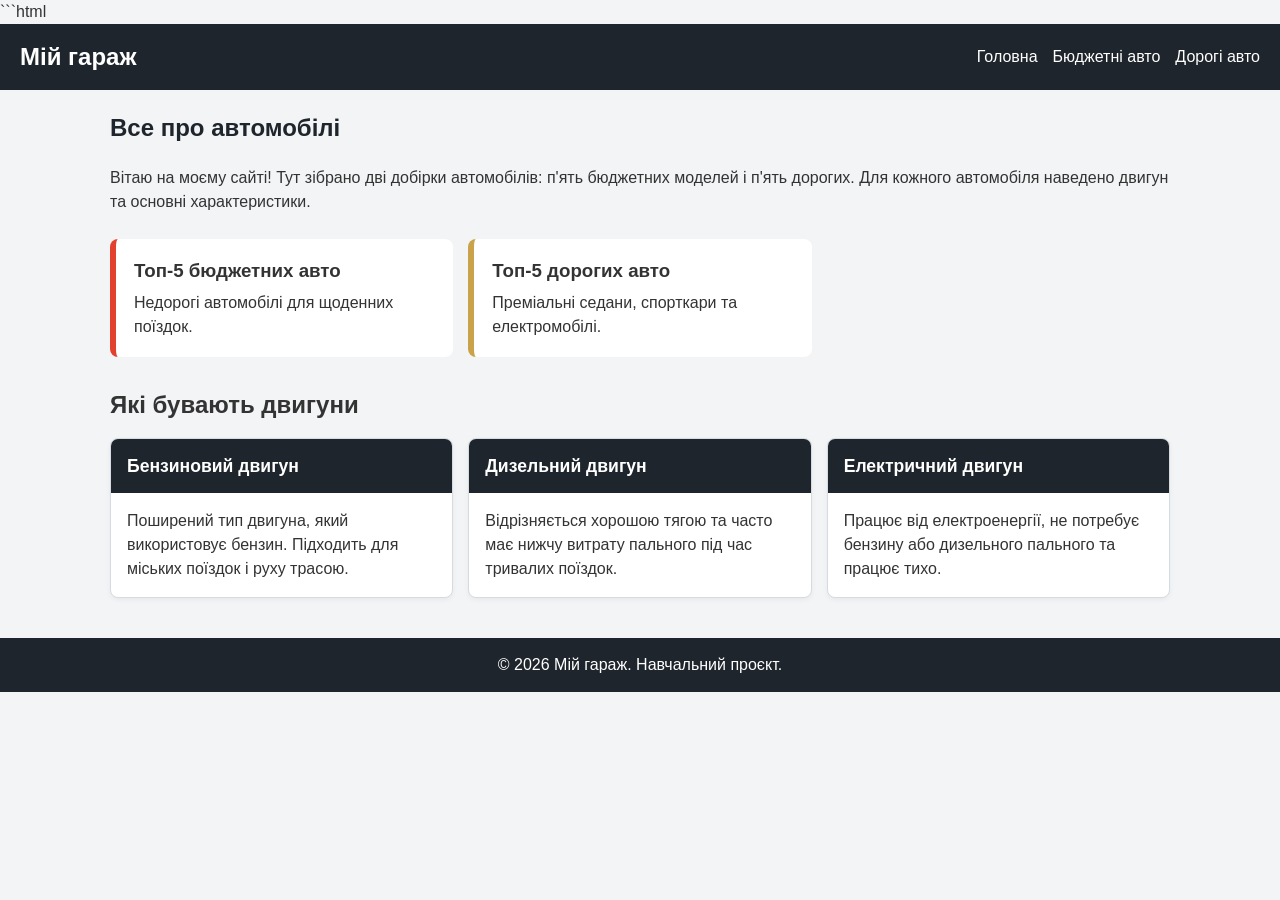
<file: index.html>
```html
<!DOCTYPE html>
<html lang="uk">
<head>
  <meta charset="UTF-8">
  <meta name="viewport" content="width=device-width, initial-scale=1">
  <title>Мій гараж — головна</title>
  <link rel="stylesheet" href="style.css">
</head>
<body>

  <header class="header">
    <h2>Мій гараж</h2>

    <nav class="menu">
      <a href="index.html">Головна</a>
      <a href="budget.html">Бюджетні авто</a>
      <a href="expensive.html">Дорогі авто</a>
    </nav>
  </header>

  <main>
    <section class="intro">
      <h1>Все про автомобілі</h1>
      <p>
        Вітаю на моєму сайті! Тут зібрано дві добірки автомобілів:
        п'ять бюджетних моделей і п'ять дорогих.
        Для кожного автомобіля наведено двигун та основні характеристики.
      </p>
    </section>

    <section class="grid">
      <a class="link-box" href="budget.html">
        <h3>Топ-5 бюджетних авто</h3>
        <p>Недорогі автомобілі для щоденних поїздок.</p>
      </a>

      <a class="link-box link-box--gold" href="expensive.html">
        <h3>Топ-5 дорогих авто</h3>
        <p>Преміальні седани, спорткари та електромобілі.</p>
      </a>
    </section>

    <section class="engines">
      <h2>Які бувають двигуни</h2>

      <div class="grid">
        <article class="card">
          <h3>Бензиновий двигун</h3>
          <p>
            Поширений тип двигуна, який використовує бензин.
            Підходить для міських поїздок і руху трасою.
          </p>
        </article>

        <article class="card">
          <h3>Дизельний двигун</h3>
          <p>
            Відрізняється хорошою тягою та часто має
            нижчу витрату пального під час тривалих поїздок.
          </p>
        </article>

        <article class="card">
          <h3>Електричний двигун</h3>
          <p>
            Працює від електроенергії, не потребує бензину
            або дизельного пального та працює тихо.
          </p>
        </article>
      </div>
    </section>
  </main>

  <footer class="footer">
    © 2026 Мій гараж. Навчальний проєкт.
  </footer>

</body>
</html>
</file>
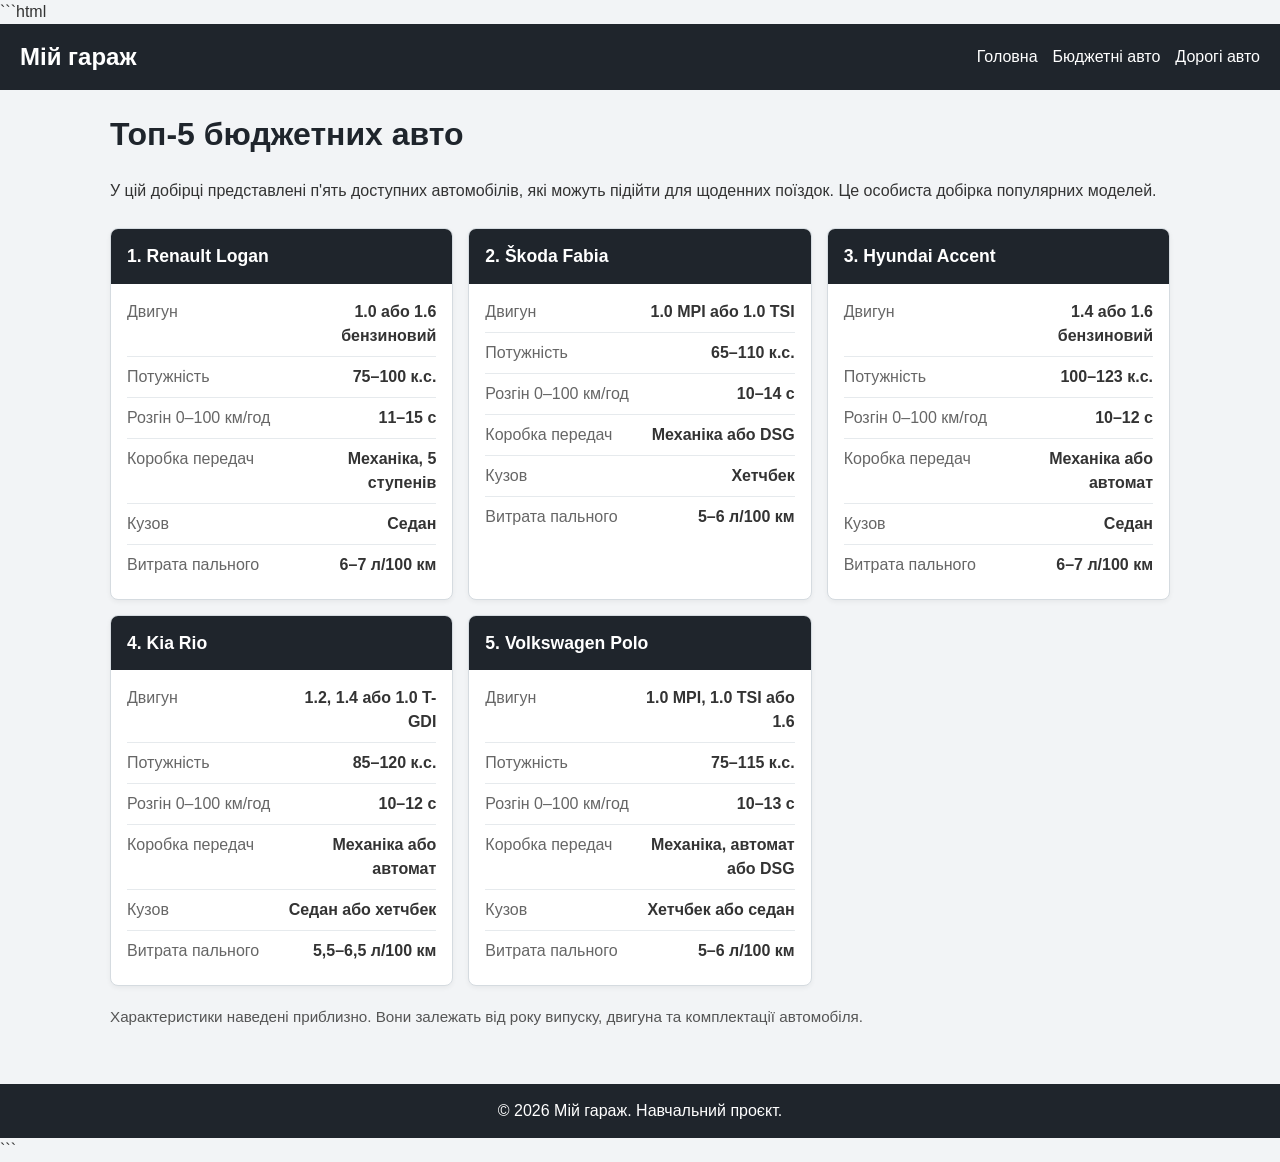
<file: budget.html>
```html
<!DOCTYPE html>
<html lang="uk">
<head>
  <meta charset="UTF-8">
  <meta name="viewport" content="width=device-width, initial-scale=1">
  <title>Мій гараж — бюджетні авто</title>
  <link rel="stylesheet" href="style.css">
</head>
<body>

  <header class="header">
    <h2>Мій гараж</h2>

    <nav class="menu">
      <a href="index.html">Головна</a>
      <a href="budget.html">Бюджетні авто</a>
      <a href="expensive.html">Дорогі авто</a>
    </nav>
  </header>

  <main>
    <h1>Топ-5 бюджетних авто</h1>

    <p class="intro-text">
      У цій добірці представлені п'ять доступних автомобілів,
      які можуть підійти для щоденних поїздок.
      Це особиста добірка популярних моделей.
    </p>

    <section class="grid">

      <article class="card">
        <h3>1. Renault Logan</h3>
        <ul class="specs">
          <li><span>Двигун</span><b>1.0 або 1.6 бензиновий</b></li>
          <li><span>Потужність</span><b>75–100 к.с.</b></li>
          <li><span>Розгін 0–100 км/год</span><b>11–15 с</b></li>
          <li><span>Коробка передач</span><b>Механіка, 5 ступенів</b></li>
          <li><span>Кузов</span><b>Седан</b></li>
          <li><span>Витрата пального</span><b>6–7 л/100 км</b></li>
        </ul>
      </article>

      <article class="card">
        <h3>2. Škoda Fabia</h3>
        <ul class="specs">
          <li><span>Двигун</span><b>1.0 MPI або 1.0 TSI</b></li>
          <li><span>Потужність</span><b>65–110 к.с.</b></li>
          <li><span>Розгін 0–100 км/год</span><b>10–14 с</b></li>
          <li><span>Коробка передач</span><b>Механіка або DSG</b></li>
          <li><span>Кузов</span><b>Хетчбек</b></li>
          <li><span>Витрата пального</span><b>5–6 л/100 км</b></li>
        </ul>
      </article>

      <article class="card">
        <h3>3. Hyundai Accent</h3>
        <ul class="specs">
          <li><span>Двигун</span><b>1.4 або 1.6 бензиновий</b></li>
          <li><span>Потужність</span><b>100–123 к.с.</b></li>
          <li><span>Розгін 0–100 км/год</span><b>10–12 с</b></li>
          <li><span>Коробка передач</span><b>Механіка або автомат</b></li>
          <li><span>Кузов</span><b>Седан</b></li>
          <li><span>Витрата пального</span><b>6–7 л/100 км</b></li>
        </ul>
      </article>

      <article class="card">
        <h3>4. Kia Rio</h3>
        <ul class="specs">
          <li><span>Двигун</span><b>1.2, 1.4 або 1.0 T-GDI</b></li>
          <li><span>Потужність</span><b>85–120 к.с.</b></li>
          <li><span>Розгін 0–100 км/год</span><b>10–12 с</b></li>
          <li><span>Коробка передач</span><b>Механіка або автомат</b></li>
          <li><span>Кузов</span><b>Седан або хетчбек</b></li>
          <li><span>Витрата пального</span><b>5,5–6,5 л/100 км</b></li>
        </ul>
      </article>

      <article class="card">
        <h3>5. Volkswagen Polo</h3>
        <ul class="specs">
          <li><span>Двигун</span><b>1.0 MPI, 1.0 TSI або 1.6</b></li>
          <li><span>Потужність</span><b>75–115 к.с.</b></li>
          <li><span>Розгін 0–100 км/год</span><b>10–13 с</b></li>
          <li><span>Коробка передач</span><b>Механіка, автомат або DSG</b></li>
          <li><span>Кузов</span><b>Хетчбек або седан</b></li>
          <li><span>Витрата пального</span><b>5–6 л/100 км</b></li>
        </ul>
      </article>

    </section>

    <p class="note">
      Характеристики наведені приблизно. Вони залежать від року
      випуску, двигуна та комплектації автомобіля.
    </p>
  </main>

  <footer class="footer">
    © 2026 Мій гараж. Навчальний проєкт.
  </footer>

</body>
</html>
```
</file>
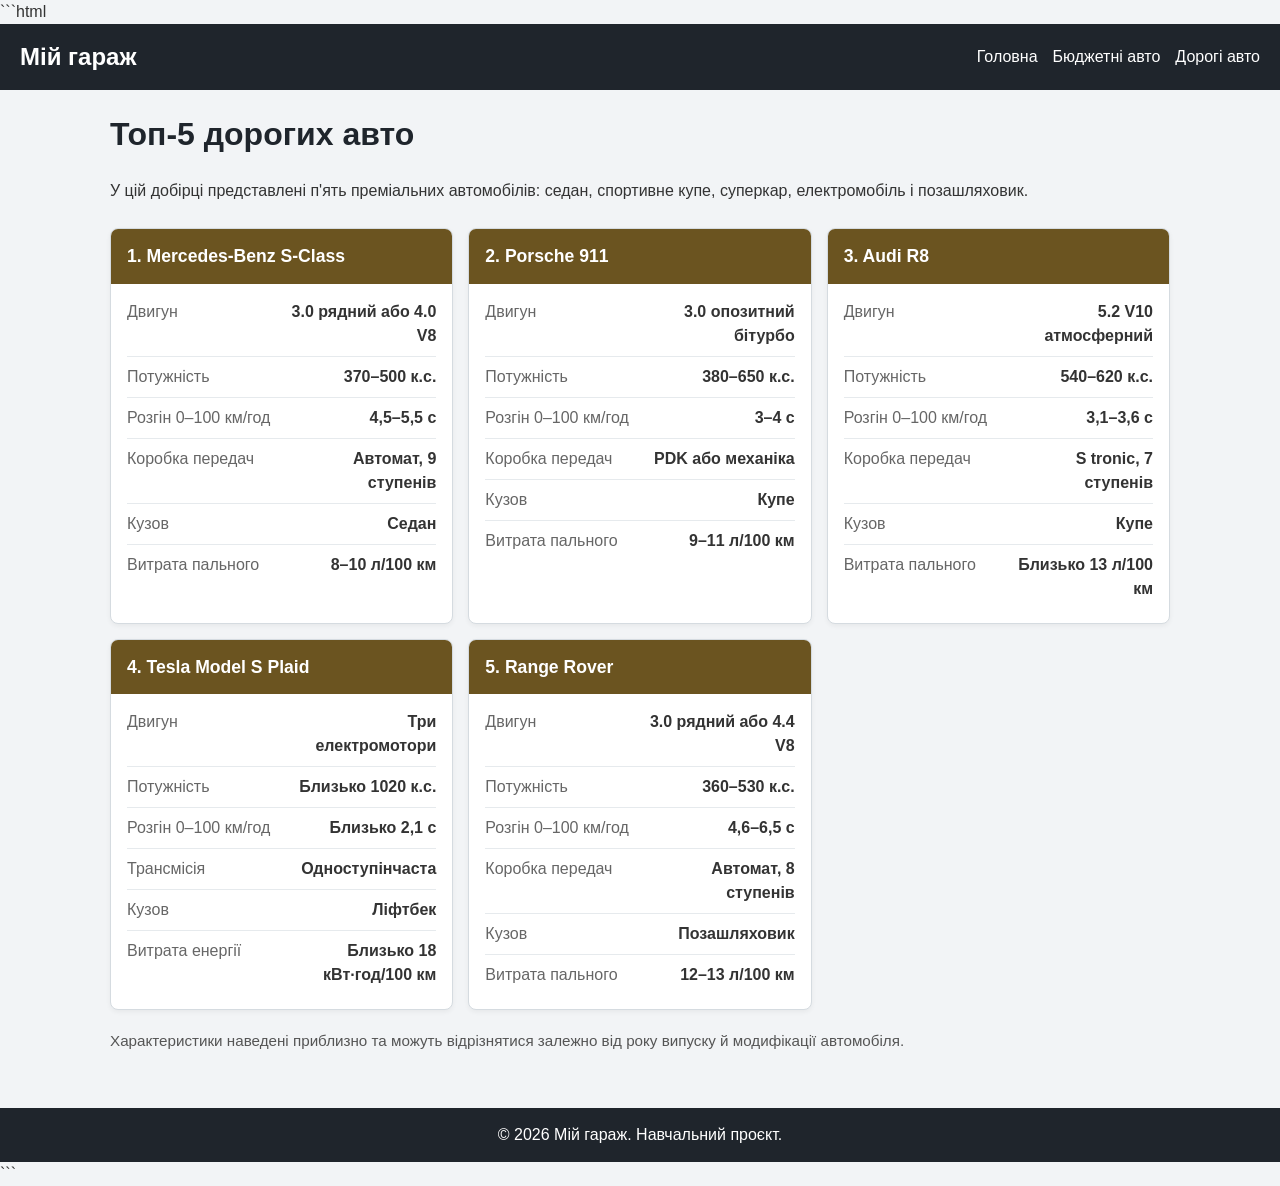
<file: expensive.html>
```html
<!DOCTYPE html>
<html lang="uk">
<head>
  <meta charset="UTF-8">
  <meta name="viewport" content="width=device-width, initial-scale=1">
  <title>Мій гараж — дорогі авто</title>
  <link rel="stylesheet" href="style.css">
</head>
<body>

  <header class="header">
    <h2>Мій гараж</h2>

    <nav class="menu">
      <a href="index.html">Головна</a>
      <a href="budget.html">Бюджетні авто</a>
      <a href="expensive.html">Дорогі авто</a>
    </nav>
  </header>

  <main>
    <h1>Топ-5 дорогих авто</h1>

    <p class="intro-text">
      У цій добірці представлені п'ять преміальних автомобілів:
      седан, спортивне купе, суперкар, електромобіль і позашляховик.
    </p>

    <section class="grid">

      <article class="card card--gold">
        <h3>1. Mercedes-Benz S-Class</h3>
        <ul class="specs">
          <li><span>Двигун</span><b>3.0 рядний або 4.0 V8</b></li>
          <li><span>Потужність</span><b>370–500 к.с.</b></li>
          <li><span>Розгін 0–100 км/год</span><b>4,5–5,5 с</b></li>
          <li><span>Коробка передач</span><b>Автомат, 9 ступенів</b></li>
          <li><span>Кузов</span><b>Седан</b></li>
          <li><span>Витрата пального</span><b>8–10 л/100 км</b></li>
        </ul>
      </article>

      <article class="card card--gold">
        <h3>2. Porsche 911</h3>
        <ul class="specs">
          <li><span>Двигун</span><b>3.0 опозитний бітурбо</b></li>
          <li><span>Потужність</span><b>380–650 к.с.</b></li>
          <li><span>Розгін 0–100 км/год</span><b>3–4 с</b></li>
          <li><span>Коробка передач</span><b>PDK або механіка</b></li>
          <li><span>Кузов</span><b>Купе</b></li>
          <li><span>Витрата пального</span><b>9–11 л/100 км</b></li>
        </ul>
      </article>

      <article class="card card--gold">
        <h3>3. Audi R8</h3>
        <ul class="specs">
          <li><span>Двигун</span><b>5.2 V10 атмосферний</b></li>
          <li><span>Потужність</span><b>540–620 к.с.</b></li>
          <li><span>Розгін 0–100 км/год</span><b>3,1–3,6 с</b></li>
          <li><span>Коробка передач</span><b>S tronic, 7 ступенів</b></li>
          <li><span>Кузов</span><b>Купе</b></li>
          <li><span>Витрата пального</span><b>Близько 13 л/100 км</b></li>
        </ul>
      </article>

      <article class="card card--gold">
        <h3>4. Tesla Model S Plaid</h3>
        <ul class="specs">
          <li><span>Двигун</span><b>Три електромотори</b></li>
          <li><span>Потужність</span><b>Близько 1020 к.с.</b></li>
          <li><span>Розгін 0–100 км/год</span><b>Близько 2,1 с</b></li>
          <li><span>Трансмісія</span><b>Одноступінчаста</b></li>
          <li><span>Кузов</span><b>Ліфтбек</b></li>
          <li><span>Витрата енергії</span><b>Близько 18 кВт·год/100 км</b></li>
        </ul>
      </article>

      <article class="card card--gold">
        <h3>5. Range Rover</h3>
        <ul class="specs">
          <li><span>Двигун</span><b>3.0 рядний або 4.4 V8</b></li>
          <li><span>Потужність</span><b>360–530 к.с.</b></li>
          <li><span>Розгін 0–100 км/год</span><b>4,6–6,5 с</b></li>
          <li><span>Коробка передач</span><b>Автомат, 8 ступенів</b></li>
          <li><span>Кузов</span><b>Позашляховик</b></li>
          <li><span>Витрата пального</span><b>12–13 л/100 км</b></li>
        </ul>
      </article>

    </section>

    <p class="note">
      Характеристики наведені приблизно та можуть відрізнятися
      залежно від року випуску й модифікації автомобіля.
    </p>
  </main>

  <footer class="footer">
    © 2026 Мій гараж. Навчальний проєкт.
  </footer>

</body>
</html>
```
</file>
<file: style.css>
* {
  box-sizing: border-box;
}

body {
  margin: 0;
  font-family: Arial, sans-serif;
  background: #f2f4f6;
  color: #333;
  line-height: 1.5;
}

/* Шапка сайту */
.header {
  display: flex;
  justify-content: space-between;
  align-items: center;
  flex-wrap: wrap;
  gap: 10px;
  background: #1f252c;
  padding: 15px 20px;
}

.header h2 {
  margin: 0;
  color: #fff;
}

/* Меню */
.menu {
  display: flex;
  gap: 15px;
  flex-wrap: wrap;
}

.menu a {
  color: #fff;
  text-decoration: none;
  transition: color 0.2s;
}

.menu a:hover {
  color: #ff7a6b;
}

/* Основний вміст */
main {
  padding: 20px;
}

main h1 {
  margin-top: 0;
  color: #1f252c;
}

.intro {
  margin-bottom: 25px;
}

.intro-text {
  margin-bottom: 25px;
}

.engines {
  margin-top: 30px;
}

.engines h2 {
  margin-bottom: 15px;
}

/* Сітка карток */
.grid {
  display: grid;
  grid-template-columns: 1fr;
  gap: 15px;
}

/* Картки автомобілів */
.card {
  background: #fff;
  border-radius: 8px;
  overflow: hidden;
  border: 1px solid #d5dbe0;
  box-shadow: 0 2px 5px rgba(0, 0, 0, 0.05);
}

.card h3 {
  margin: 0;
  padding: 14px 16px;
  background: #1f252c;
  color: #fff;
  font-size: 1.1rem;
}

.card--gold h3 {
  background: #6b5420;
}

.card p {
  padding: 0 16px;
}

/* Характеристики автомобілів */
.specs {
  list-style: none;
  margin: 0;
  padding: 8px 16px 14px;
}

.specs li {
  display: flex;
  justify-content: space-between;
  gap: 12px;
  padding: 8px 0;
  border-bottom: 1px solid #e6eaed;
}

.specs li:last-child {
  border-bottom: 0;
}

.specs span {
  color: #666;
  flex: 1;
}

.specs b {
  text-align: right;
  flex: 1;
}

/* Посилання на добірки */
.link-box {
  display: block;
  background: #fff;
  padding: 18px;
  border-radius: 8px;
  border-left: 6px solid #e2412f;
  color: inherit;
  text-decoration: none;
  transition: transform 0.2s, box-shadow 0.2s;
}

.link-box:hover {
  transform: translateY(-3px);
  box-shadow: 0 4px 10px rgba(0, 0, 0, 0.1);
}

.link-box--gold {
  border-left-color: #c9a24a;
}

.link-box h3 {
  margin: 0 0 6px;
}

.link-box p {
  margin: 0;
}

/* Примітка */
.note {
  font-size: 0.95rem;
  color: #555;
  margin-top: 20px;
}

/* Підвал */
.footer {
  background: #1f252c;
  color: #fff;
  text-align: center;
  padding: 15px;
  margin-top: 20px;
}

/* Планшети */
@media (min-width: 600px) {
  .grid {
    grid-template-columns: repeat(2, minmax(0, 1fr));
  }
}

/* Комп'ютери */
@media (min-width: 900px) {
  main {
    max-width: 1100px;
    margin: 0 auto;
  }

  .grid {
    grid-template-columns: repeat(3, minmax(0, 1fr));
  }
}

/* Мобільні телефони */
@media (max-width: 480px) {
  .header {
    flex-direction: column;
    align-items: flex-start;
  }

  .menu {
    gap: 10px;
  }

  .menu a {
    font-size: 0.9rem;
  }

  main {
    padding: 15px;
  }

  .specs li {
    gap: 8px;
    font-size: 0.9rem;
  }
}
</file>
